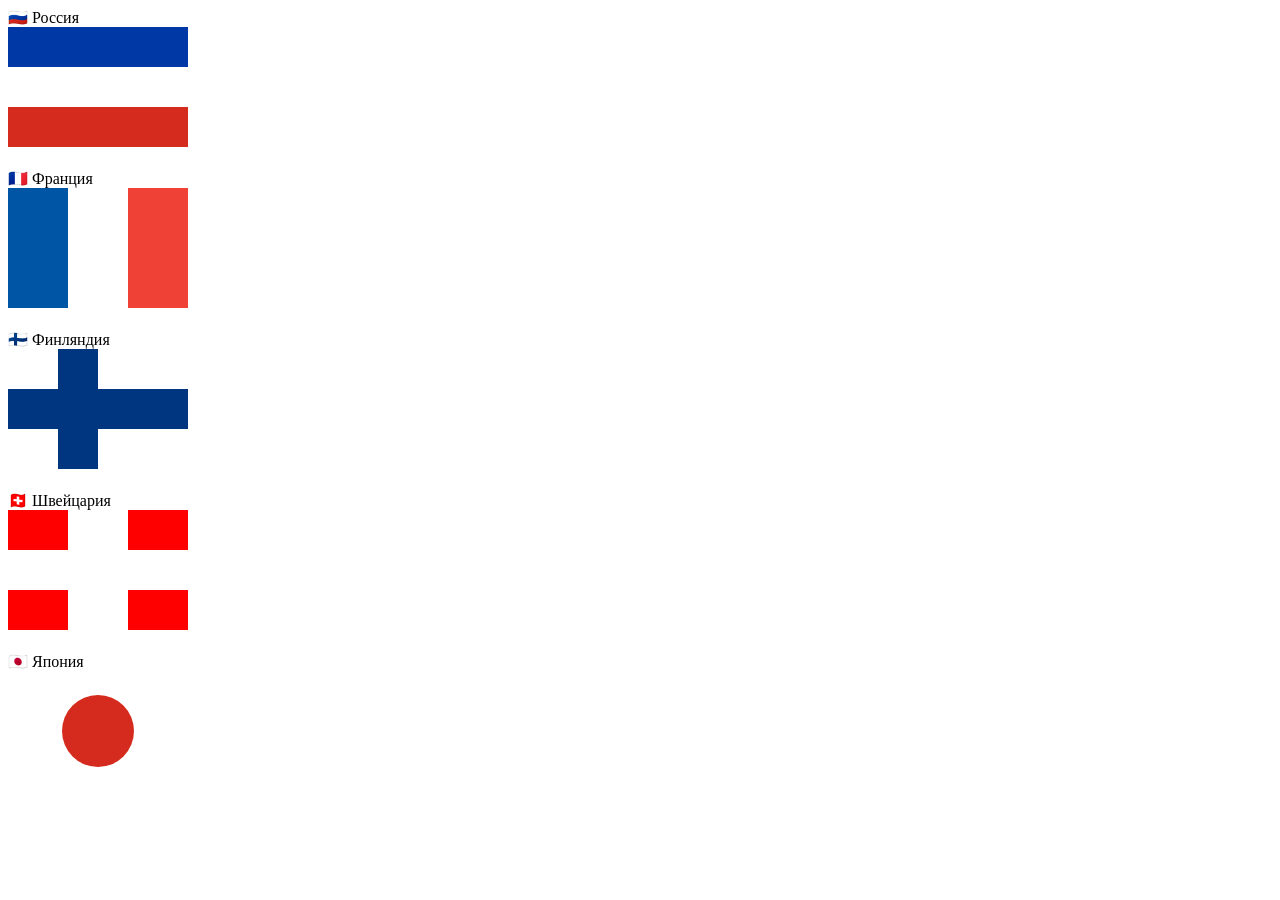
<file: task 1/index.html>
<!DOCTYPE html>
<html lang="ru">
<head>
    <meta charset="UTF-8">
    <meta name="viewport" content="width=device-width, initial-scale=1.0">
    <title>Флаги пяти стран (Россия, Франция, Финляндия, Швейцария, Япония)</title>
    </head>
    <body>
        <div>🇷🇺 Россия</div>
        <!-- Флаг России: белый / синий / красный -->
    <svg width="180" height="120">
        <rect width="180" height="120" fill="white"/>
        <rect width="180" height="40" fill="#0039A6"/>
        <rect y="80" width="180" height="40" fill="#D52B1E"/>
    </svg>
    <br><br>

        <div>🇫🇷 Франция</div>
        <!-- Флаг Франции: синий / белый / красный вертикально -->
    <svg width="180" height="120">
        <rect width="60" height="120" fill="#0055A4"/>
        <rect x="60" width="60" height="120" fill="white"/>
        <rect x="120" width="60" height="120" fill="#EF4135"/>
    </svg>
    <br><br>

        <div>🇫🇮 Финляндия</div>
        <!-- Флаг Финляндии: белый фон + синий скандинавский крест -->
    <svg width="180" height="120">
        <rect width="180" height="120" fill="white"/>
        <rect y="40" width="180" height="40" fill="#003580"/>
        <rect x="50" width="40" height="120" fill="#003580"/>
    </svg>
    <br><br>

        <div>🇨🇭 Швейцария</div>
        <!-- Флаг Швейцарии: красный квадрат + белый крест -->
    <svg width="180" height="120">
        <rect width="180" height="120" fill="#FF0000"/>
        <rect y="40" width="180" height="40" fill="white"/>
        <rect x="60" width="60" height="120" fill="white"/>
    </svg>
    <br><br>

        <div>🇯🇵 Япония</div>
        <!-- Флаг Японии: белый фон + красный круг -->
    <svg width="180" height="120">
        <rect width="180" height="120" fill="white"/>
        <circle cx="90" cy="60" r="36" fill="#D52B1E"/>
    </svg>
    </body>
</html>
</file>
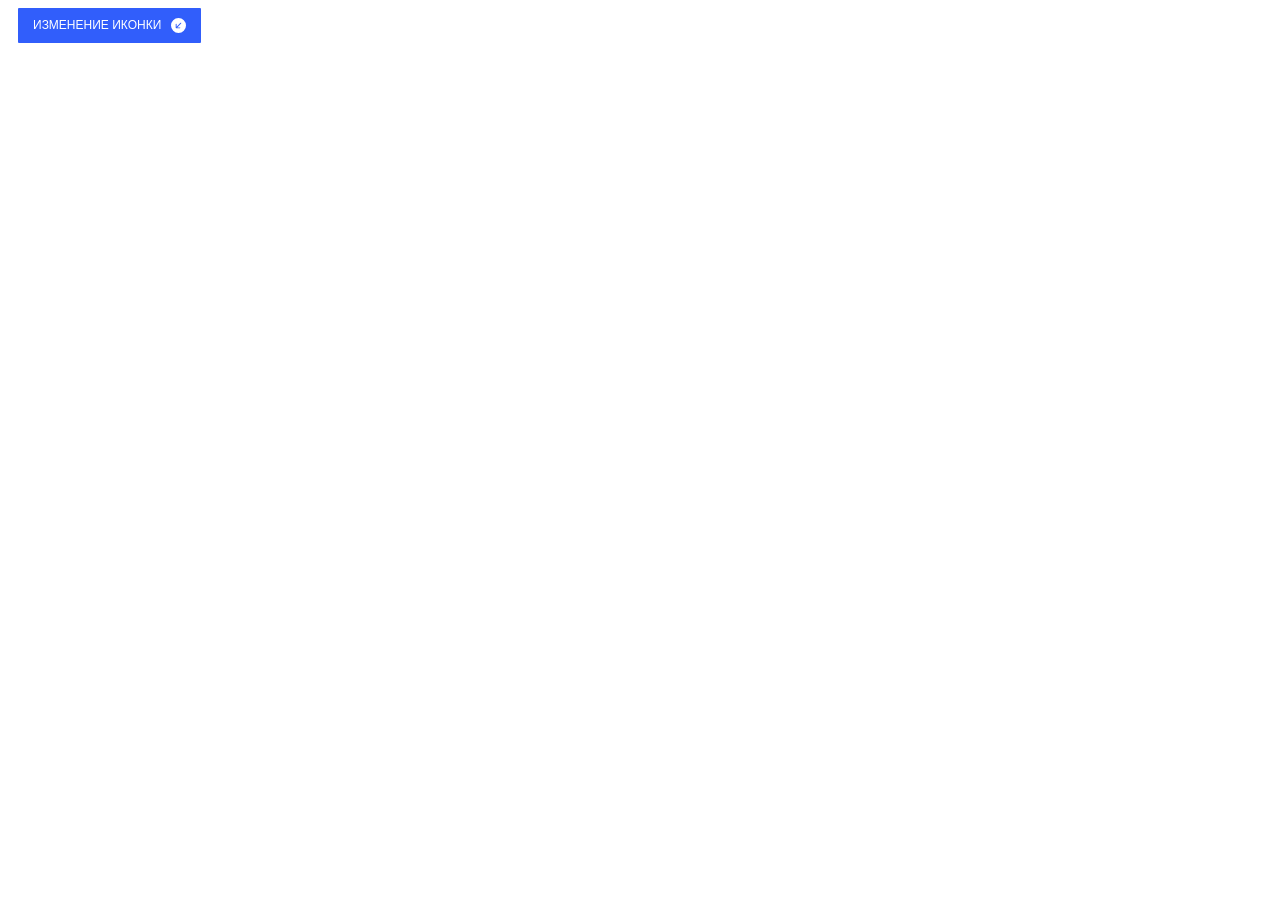
<file: task 2/index.html>
<!DOCTYPE html>
<html lang="ru">
<head>
    <meta charset="UTF-8">
    <meta name="viewport" content="width=device-width, initial-scale=1.0">
    <title>Задание 2.</title>
    <link rel="stylesheet" href="style.css">
    </head>
    <body>
        <button class="btn j-btn-test">
            <div class="btn_text">Изменение иконки</div>
            <div class="btn_icon">
                <svg class="bi bi-arrow-down-left-circle-fill" width="1em" height="1em" viewBox="0 0 16 16" fill="currentColor" xmlns="http://www.w3.org/2000/svg">
                <path d="M16 8A8 8 0 1 0 0 8a8 8 0 0 0 16 0m-5.904-2.803a.5.5 0 1 1 .707.707L6.707 10h2.768a.5.5 0 0 1 0 1H5.5a.5.5 0 0 1-.5-.5V6.525a.5.5 0 0 1 1 0v2.768z"/>
                </svg>
                </div>
        </button>
        <script src="2.js"></script>
    </body>
</html>
</file>
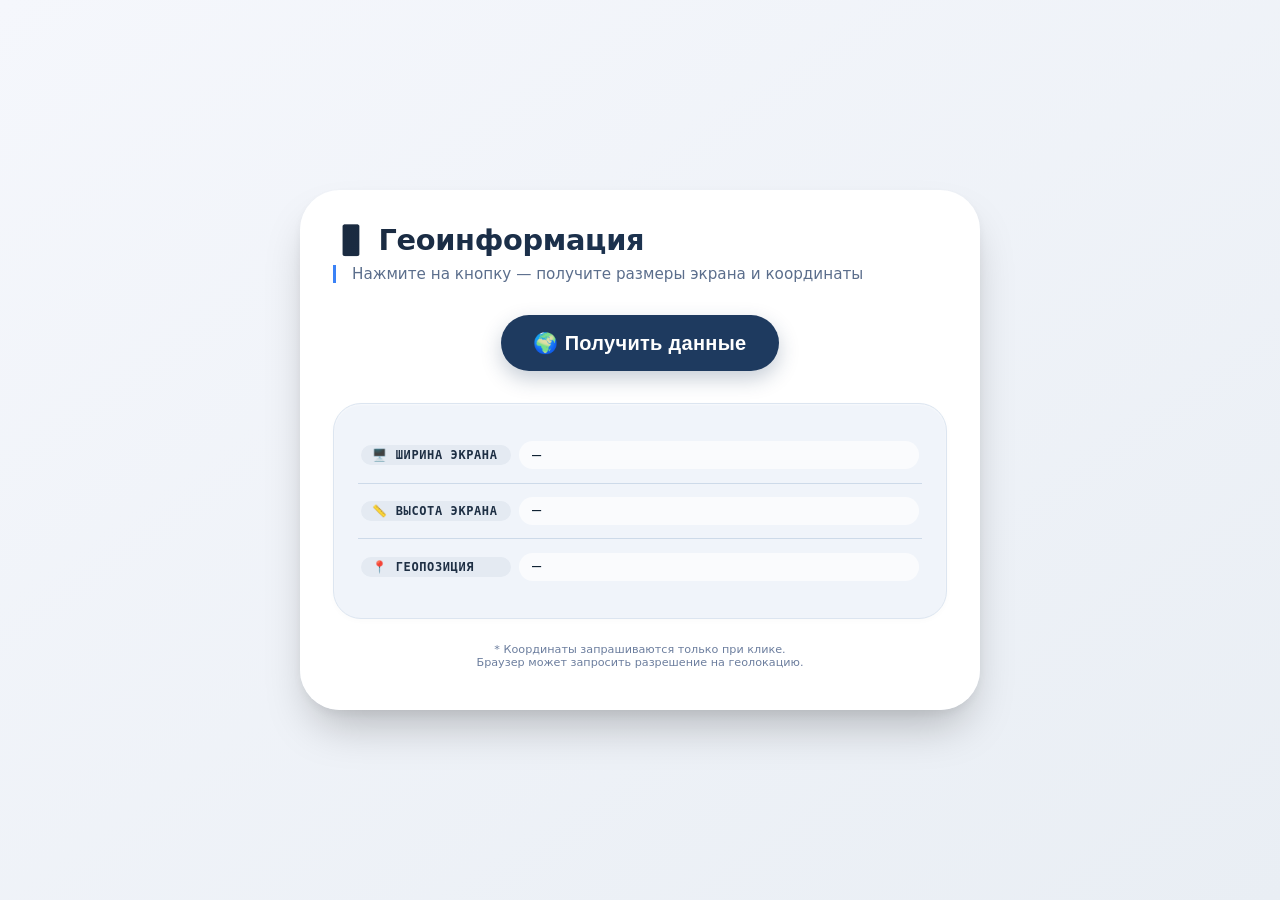
<file: task 3/index.html>
<!DOCTYPE html>
<html lang="ru">
<head>
    <meta charset="UTF-8">
    <meta name="viewport" content="width=device-width, initial-scale=1.0">
    <title>Задание 3.</title>
    <link rel="stylesheet" href="style.css">
</head>
<body>
    <div class="card">
    <h1>📱 Геоинформация</h1>
    <div class="sub">Нажмите на кнопку — получите размеры экрана и координаты</div>
    <div class="btn-container">
        <button class="info-button" id="getInfoBtn">🌍 Получить данные</button>
    </div>
    <div class="data-panel" id="infoPanel">
        <div class="data-row">
            <span class="data-label">🖥️ Ширина экрана</span>
            <span class="data-value" id="screenWidthValue">—</span>
        </div>
        <div class="data-row">
            <span class="data-label">📏 Высота экрана</span>
            <span class="data-value" id="screenHeightValue">—</span>
        </div>
        <div class="data-row">
            <span class="data-label">📍 Геопозиция</span>
            <span class="data-value" id="locationValue">—</span>
        </div>
    </div>
    <footer>
        * Координаты запрашиваются только при клике.<br>
        Браузер может запросить разрешение на геолокацию.
    </footer>
</div>
<script src="script.js"></script>
</body>   
</html>
</file>
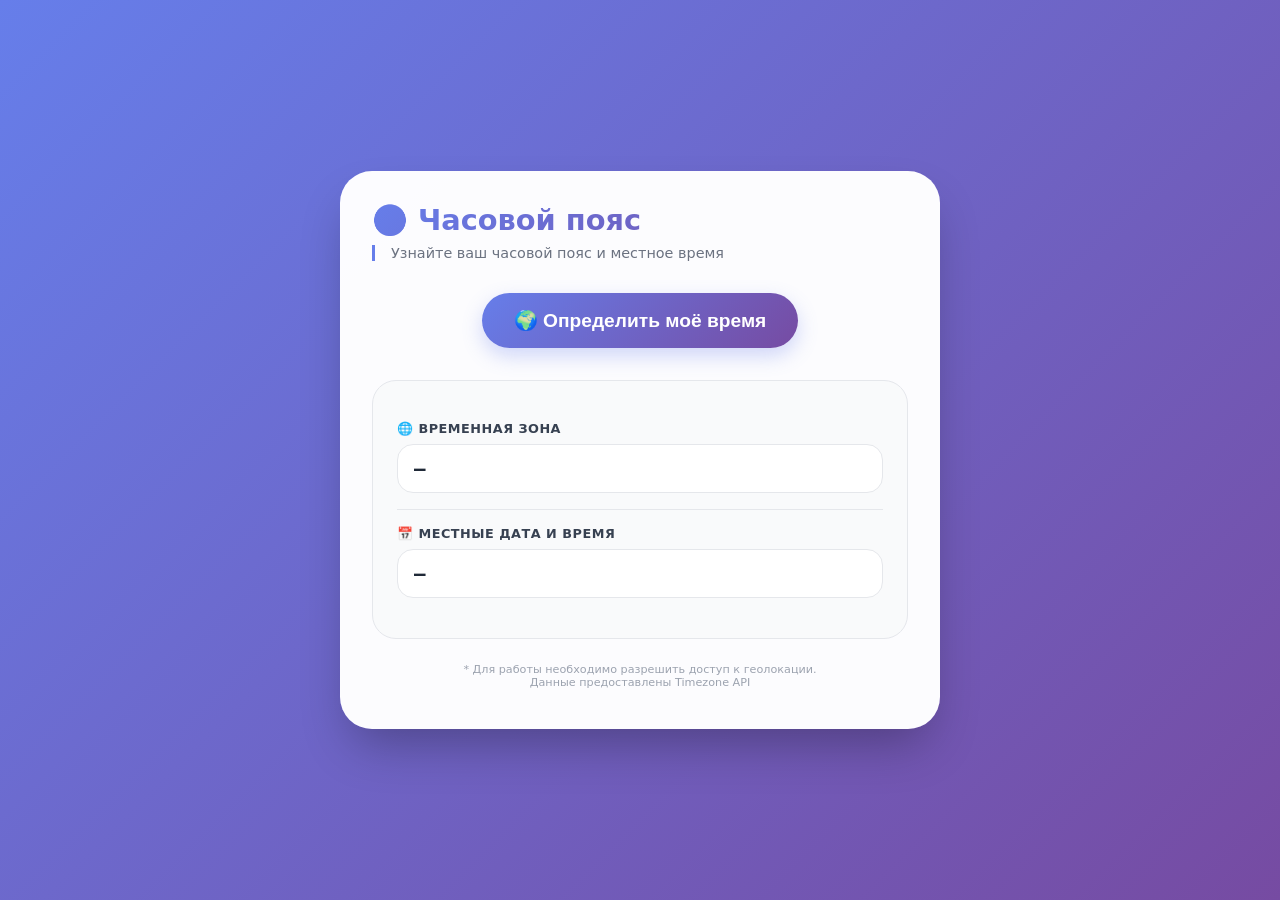
<file: task 4/index.html>
<!DOCTYPE html>
<html lang="ru">
<head>
    <meta charset="UTF-8">
    <meta name="viewport" content="width=device-width, initial-scale=1.0, user-scalable=yes">
    <title>Timezone API - Определение часового пояса</title>
    <link rel="stylesheet" href="style.css">
</head>
<body>
<div class="card">
    <h1>🕐 Часовой пояс</h1>
    <div class="sub">Узнайте ваш часовой пояс и местное время</div>
    <div class="btn-container">
        <button class="timezone-btn" id="getTimezoneBtn">
            🌍 Определить моё время
        </button>
    </div>
    <div class="data-panel" id="infoPanel">
        <div class="data-row">
            <div class="data-label">
                <span>🌐 ВРЕМЕННАЯ ЗОНА</span>
            </div>
            <div class="data-value" id="timezoneValue">—</div>
        </div>
        <div class="data-row">
            <div class="data-label">
                <span>📅 МЕСТНЫЕ ДАТА И ВРЕМЯ</span>
            </div>
            <div class="data-value" id="datetimeValue">—</div>
        </div>
    </div>
    <footer>
        * Для работы необходимо разрешить доступ к геолокации.<br>
        Данные предоставлены Timezone API
    </footer>
</div>
<script src="script.js"></script>
</body>
</html>
</file>
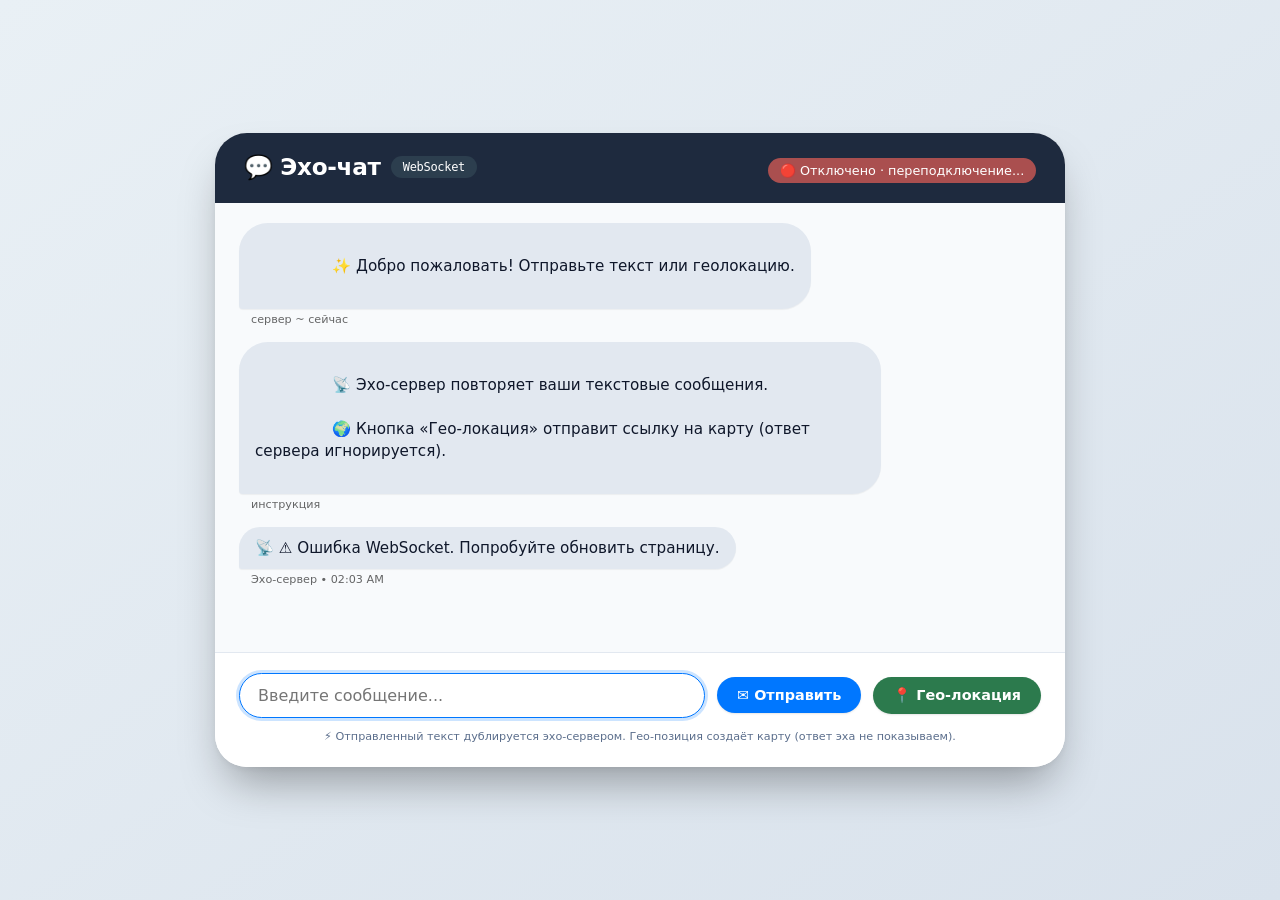
<file: task 5/index.html>
<!DOCTYPE html>
<html lang="ru">
<head>
    <meta charset="UTF-8">
    <meta name="viewport" content="width=device-width, initial-scale=1.0, user-scalable=yes">
    <title>WebSocket Echo Chat | Геолокация</title>
    <link rel="stylesheet" href="style.css">
</head>
<body>
<div class="chat-container">
    <div class="chat-header">
        <h2>
            💬 Эхо-чат 
            <span class="status-badge" id="statusText">WebSocket</span>
        </h2>
        <div class="ws-status" id="wsStatusLabel">🔌 подключаемся...</div>
    </div>
    <div class="messages-area" id="messagesContainer">
        <div class="message server-message">
            <div class="bubble server-bubble">
                ✨ Добро пожаловать! Отправьте текст или геолокацию.
            </div>
            <div class="message-meta">сервер ~ сейчас</div>
        </div>
        <div class="message server-message">
            <div class="bubble server-bubble">
                📡 Эхо-сервер повторяет ваши текстовые сообщения.<br>
                🌍 Кнопка «Гео-локация» отправит ссылку на карту (ответ сервера игнорируется).
            </div>
            <div class="message-meta">инструкция</div>
        </div>
    </div>
    <div class="input-panel">
        <div class="input-group">
            <input type="text" id="messageInput" class="text-input" placeholder="Введите сообщение..." autocomplete="off">
            <button id="sendBtn" class="btn-send">✉️ Отправить</button>
            <button id="geoBtn" class="btn-geo">📍 Гео-локация</button>
        </div>
        <div class="helper-note">
            ⚡ Отправленный текст дублируется эхо-сервером. Гео-позиция создаёт карту (ответ эха не показываем).
        </div>
    </div>
</div>
<script src="script.js"></script>
</body>
</html>
</file>
<file: task 2/style.css>
.btn {
  padding: 0;
  background-color: transparent;
  border: none;
  outline: none;
  -webkit-tap-highlight-color: transparent;
  box-shadow: none;
  cursor: pointer;
  
  display: flex;
  margin: 5px 10px;
  padding: 10px 15px;
  border-radius: 1px;
  font-size: 12px;
  line-height: 15px;
  text-transform: uppercase;
  color: white;
  background: #315efb;
  transition: 0.3s;
}

.btn:hover {
  box-shadow: 0px 2px 8px 2px rgba(141,150,178,.3);
  transform: scale(1.05);
}

.btn_text {
  margin-right: 10px;
}

.btn_icon {
  width: 15px;
  height: 15px;
  font-size: 15px;
}

/* .btn--magic .btn_icon {
  animation-duration: 1s;
  animation-name: magic;
  animation-iteration-count: infinite;
}

@keyframes magic {
  from {
    transform: rotate(0);
  }

  to {
    transform: rotate(360deg);
  }
} */
</file>
<file: task 3/style.css>
* {
    margin: 0;
    padding: 0;
    box-sizing: border-box;
}

body {
    background: linear-gradient(145deg, #f5f7fc 0%, #e9eef4 100%);
    min-height: 100vh;
    display: flex;
    justify-content: center;
    align-items: center;
    font-family: 'Segoe UI', Roboto, system-ui, -apple-system, 'Helvetica Neue', sans-serif;
    padding: 1.5rem;
}

.card {
    max-width: 680px;
    width: 100%;
    background: rgba(255,255,255,0.96);
    backdrop-filter: blur(0px);
    border-radius: 2.5rem;
    box-shadow: 0 25px 45px -12px rgba(0,0,0,0.25), 0 4px 12px rgba(0,0,0,0.05);
    padding: 2rem 2rem 2.5rem;
    transition: all 0.2s ease;
    border: 1px solid rgba(255,255,255,0.5);
}

h1 {
    font-size: 1.8rem;
    font-weight: 600;
    background: linear-gradient(135deg, #1a2a3f, #1e3a5f);
    background-clip: text;
    -webkit-background-clip: text;
    color: transparent;
    letter-spacing: -0.3px;
    margin-bottom: 0.5rem;
}

.sub {
    color: #5b6e8c;
    border-left: 3px solid #3b82f6;
    padding-left: 1rem;
    margin-bottom: 2rem;
    font-weight: 450;
    font-size: 0.95rem;
}

.btn-container {
    margin-bottom: 2rem;
    text-align: center;
}

.info-button {
    background: #1e3a5f;
    border: none;
    padding: 1rem 2rem;
    font-size: 1.25rem;
    font-weight: 600;
    color: white;
    border-radius: 3rem;
    cursor: pointer;
    transition: all 0.2s ease;
    box-shadow: 0 8px 20px rgba(30,58,95,0.25);
    display: inline-flex;
    align-items: center;
    gap: 10px;
    backdrop-filter: blur(2px);
    letter-spacing: 0.3px;
}

.info-button:hover {
    background: #0f2b44;
    transform: translateY(-2px);
    box-shadow: 0 15px 30px -8px rgba(0,0,0,0.3);
}

.info-button:active {
    transform: translateY(1px);
}

.data-panel {
    background: #f0f4fa;
    border-radius: 1.75rem;
    padding: 1.5rem;
    font-family: 'SF Mono', 'Fira Code', monospace;
    font-size: 0.95rem;
    border: 1px solid #dce5f0;
    box-shadow: inset 0 1px 2px #ffffff80, 0 2px 6px rgba(0,0,0,0.02);
}

.data-row {
    display: flex;
    flex-wrap: wrap;
    border-bottom: 1px solid #cddae9;
    padding: 0.85rem 0.2rem;
    gap: 0.5rem;
}

.data-row:last-child {
    border-bottom: none;
}

.data-label {
    font-weight: 700;
    min-width: 150px;
    color: #1e2f44;
    text-transform: uppercase;
    font-size: 0.75rem;
    letter-spacing: 0.6px;
    background: #e4eaf2;
    display: inline-block;
    padding: 0.2rem 0.7rem;
    border-radius: 20px;
    align-self: center;
}

.data-value {
    font-weight: 500;
    color: #0a1c2f;
    word-break: break-word;
    flex: 1;
    font-family: 'Menlo', monospace;
    background: #ffffffb3;
    padding: 0.2rem 0.8rem;
    border-radius: 28px;
    line-height: 1.4;
}

.location-value {
    background: #eef2ff;
}

.warning {
    color: #b45309;
    background: #fff0e6;
    border-left: 4px solid #f97316;
    padding: 0.6rem 1rem;
    border-radius: 1rem;
}

footer {
    margin-top: 1.5rem;
    font-size: 0.7rem;
    text-align: center;
    color: #6c7e9e;
}
</file>
<file: task 4/style.css>
* {
    margin: 0;
    padding: 0;
    box-sizing: border-box;
}

body {
    background: linear-gradient(135deg, #667eea 0%, #764ba2 100%);
    min-height: 100vh;
    display: flex;
    justify-content: center;
    align-items: center;
    font-family: 'Segoe UI', Roboto, system-ui, -apple-system, 'Helvetica Neue', sans-serif;
    padding: 1.5rem;
}

.card {
    max-width: 600px;
    width: 100%;
    background: rgba(255,255,255,0.98);
    backdrop-filter: blur(0px);
    border-radius: 2rem;
    box-shadow: 0 25px 50px -12px rgba(0,0,0,0.3);
    padding: 2rem 2rem 2.5rem;
    transition: all 0.3s ease;
}

h1 {
    font-size: 1.8rem;
    font-weight: 700;
    background: linear-gradient(135deg, #667eea, #764ba2);
    background-clip: text;
    -webkit-background-clip: text;
    color: transparent;
    margin-bottom: 0.5rem;
}

.sub {
    color: #6b7280;
    border-left: 3px solid #667eea;
    padding-left: 1rem;
    margin-bottom: 2rem;
    font-size: 0.9rem;
}

.btn-container {
    margin-bottom: 2rem;
    text-align: center;
}

.timezone-btn {
    background: linear-gradient(135deg, #667eea, #764ba2);
    border: none;
    padding: 1rem 2rem;
    font-size: 1.2rem;
    font-weight: 600;
    color: white;
    border-radius: 3rem;
    cursor: pointer;
    transition: all 0.2s ease;
    box-shadow: 0 8px 20px rgba(102,126,234,0.3);
    display: inline-flex;
    align-items: center;
    gap: 10px;
}

.timezone-btn:hover {
    transform: translateY(-2px);
    box-shadow: 0 15px 30px -8px rgba(102,126,234,0.5);
}

.timezone-btn:active {
    transform: translateY(1px);
}

.timezone-btn:disabled {
    opacity: 0.6;
    cursor: not-allowed;
    transform: none;
}

.data-panel {
    background: #f9fafb;
    border-radius: 1.5rem;
    padding: 1.5rem;
    border: 1px solid #e5e7eb;
}

.data-row {
    display: flex;
    flex-direction: column;
    gap: 0.5rem;
    padding: 1rem 0;
    border-bottom: 1px solid #e5e7eb;
}

.data-row:last-child {
    border-bottom: none;
}

.data-label {
    font-weight: 700;
    color: #374151;
    font-size: 0.8rem;
    text-transform: uppercase;
    letter-spacing: 0.5px;
    display: flex;
    align-items: center;
    gap: 8px;
}

.data-value {
    font-size: 1.2rem;
    font-weight: 600;
    color: #1f2937;
    word-break: break-word;
    background: white;
    padding: 0.75rem 1rem;
    border-radius: 1rem;
    font-family: 'SF Mono', 'Fira Code', monospace;
    border: 1px solid #e5e7eb;
}

.loading-value {
    background: #fef3c7;
    color: #92400e;
    display: flex;
    align-items: center;
    gap: 10px;
}

.error-value {
    background: #fee2e2;
    color: #991b1b;
    border-left: 4px solid #ef4444;
}

.info-message {
    background: #e0e7ff;
    color: #3730a3;
    padding: 0.75rem;
    border-radius: 1rem;
    font-size: 0.85rem;
    margin-top: 1rem;
    text-align: center;
}

.spinner {
    display: inline-block;
    width: 16px;
    height: 16px;
    border: 2px solid #92400e;
    border-top-color: transparent;
    border-radius: 50%;
    animation: spin 0.8s linear infinite;
}

@keyframes spin {
    to { transform: rotate(360deg); }
}

footer {
    margin-top: 1.5rem;
    font-size: 0.7rem;
    text-align: center;
    color: #9ca3af;
}
</file>
<file: task 5/style.css>
* {
    box-sizing: border-box;
    margin: 0;
    padding: 0;
}

body {
    font-family: system-ui, 'Segoe UI', 'Roboto', 'Helvetica Neue', sans-serif;
    background: linear-gradient(145deg, #e9f0f5 0%, #d9e2ec 100%);
    min-height: 100vh;
    display: flex;
    justify-content: center;
    align-items: center;
    padding: 20px;
}

.chat-container {
    max-width: 850px;
    width: 100%;
    background: #ffffff;
    border-radius: 2rem;
    box-shadow: 0 25px 45px -12px rgba(0, 0, 0, 0.35), 0 2px 8px rgba(0, 0, 0, 0.05);
    overflow: hidden;
    backdrop-filter: blur(0px);
    transition: all 0.2s ease;
}

.chat-header {
    background: #1e2a3e;
    color: white;
    padding: 1.25rem 1.8rem;
    display: flex;
    align-items: baseline;
    justify-content: space-between;
    flex-wrap: wrap;
    gap: 10px;
}

.chat-header h2 {
    font-weight: 600;
    font-size: 1.45rem;
    letter-spacing: -0.3px;
    display: flex;
    align-items: center;
    gap: 10px;
}

.status-badge {
    background: #2c3e4e;
    padding: 4px 12px;
    border-radius: 40px;
    font-size: 0.75rem;
    font-weight: normal;
    font-family: monospace;
}

.ws-status {
    font-size: 0.8rem;
    background: #2c3e4e;
    border-radius: 30px;
    padding: 5px 12px;
    font-weight: normal;
}

.ws-connected {
    background: #2e7d64;
    box-shadow: 0 0 4px #2ecc71;
}

.ws-disconnected {
    background: #aa4f4f;
}

.messages-area {
    background: #f8fafc;
    height: 450px;
    overflow-y: auto;
    padding: 1.2rem 1.5rem;
    display: flex;
    flex-direction: column;
    gap: 14px;
    scroll-behavior: smooth;
    border-bottom: 1px solid #e2e8f0;
}

.message {
    display: flex;
    flex-direction: column;
    max-width: 80%;
    animation: fadeSlideUp 0.2s ease-out;
}

.user-message {
    align-self: flex-end;
}

.server-message {
    align-self: flex-start;
}

.location-message {
    align-self: flex-end;
}

.bubble {
    padding: 10px 16px;
    border-radius: 1.8rem;
    line-height: 1.45;
    font-size: 0.95rem;
    word-wrap: break-word;
    white-space: pre-wrap;
    box-shadow: 0 1px 1px rgba(0,0,0,0.05);
}

.user-bubble {
    background: #0077ff;
    color: white;
    border-bottom-right-radius: 4px;
}

.server-bubble {
    background: #e2e8f0;
    color: #0f172a;
    border-bottom-left-radius: 4px;
}

.location-bubble {
    background: #2c7a4d;
    color: white;
    border-bottom-right-radius: 4px;
    display: inline-flex;
    align-items: center;
    gap: 8px;
    flex-wrap: wrap;
}

.location-bubble a {
    color: #ffec9f;
    text-decoration: underline;
    font-weight: 500;
    word-break: break-all;
}

.location-bubble a:hover {
    color: white;
}

.message-meta {
    font-size: 0.7rem;
    margin: 4px 12px 2px;
    opacity: 0.6;
}

.input-panel {
    padding: 1.2rem 1.5rem 1.5rem;
    background: white;
}

.input-group {
    display: flex;
    gap: 12px;
    flex-wrap: wrap;
    align-items: center;
}

.text-input {
    flex: 3;
    padding: 12px 18px;
    border-radius: 60px;
    border: 1.5px solid #cbd5e1;
    font-size: 1rem;
    background: #ffffff;
    transition: 0.2s;
    outline: none;
    font-family: inherit;
}

.text-input:focus {
    border-color: #0077ff;
    box-shadow: 0 0 0 3px rgba(0,119,255,0.2);
}

button {
    background: #1e2a3e;
    border: none;
    color: white;
    font-weight: 600;
    padding: 10px 20px;
    border-radius: 60px;
    font-size: 0.9rem;
    cursor: pointer;
    transition: 0.15s;
    display: inline-flex;
    align-items: center;
    gap: 8px;
    font-family: inherit;
    box-shadow: 0 1px 2px rgba(0,0,0,0.1);
}

button i {
    font-style: normal;
    font-weight: normal;
    font-size: 1.1rem;
}

button:hover {
    background: #0f172a;
    transform: scale(0.97);
}

.btn-send {
    background: #0077ff;
}

.btn-send:hover {
    background: #005fcc;
}

.btn-geo {
    background: #2c7a4d;
}

.btn-geo:hover {
    background: #1f5a38;
}

.helper-note {
    margin-top: 12px;
    font-size: 0.7rem;
    color: #5b6e8c;
    text-align: center;
}

@keyframes fadeSlideUp {
    from {
        opacity: 0;
        transform: translateY(10px);
    }
    to {
        opacity: 1;
        transform: translateY(0);
    }
}

.messages-area::-webkit-scrollbar {
    width: 6px;
}

.messages-area::-webkit-scrollbar-track {
    background: #e9eef3;
    border-radius: 10px;
}

.messages-area::-webkit-scrollbar-thumb {
    background: #b9c4d1;
    border-radius: 10px;
}

@media (max-width: 550px) {
    .message {
        max-width: 95%;
    }
    .input-group {
        flex-direction: column;
        align-items: stretch;
    }
    button {
        justify-content: center;
    }
}
</file>
